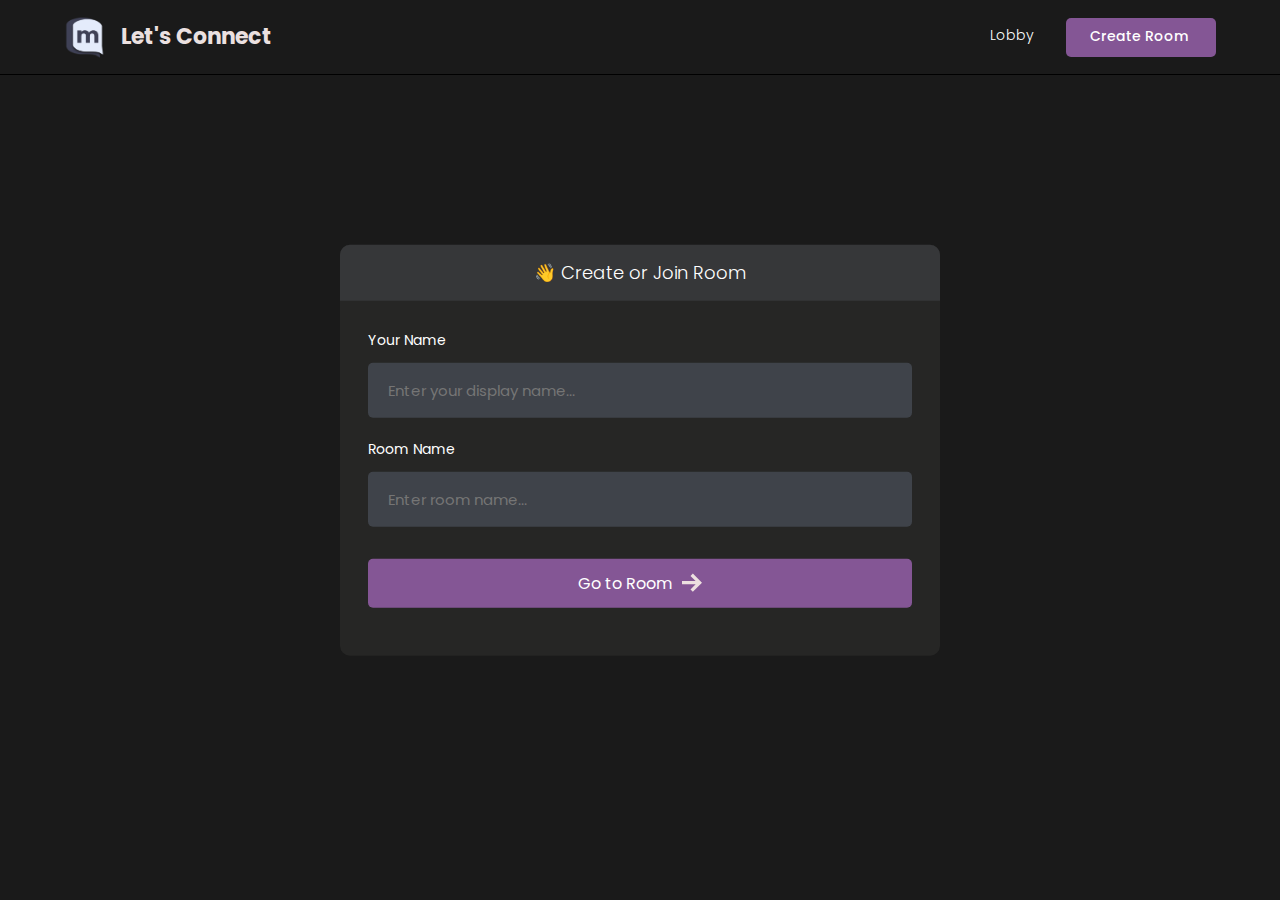
<file: index.html>
<!DOCTYPE html>
<html>
  <head>
    <meta charset="utf-8" />
    <meta http-equiv="X-UA-Compatible" content="IE=edge" />
    <title>Lobby</title>
    <meta name="viewport" content="width=device-width, initial-scale=1" />
    <link
      rel="stylesheet"
      type="text/css"
      media="screen"
      href="styles/main.css"
    />
    <link
      rel="stylesheet"
      type="text/css"
      media="screen"
      href="styles/lobby.css"
    />
  </head>
  <body>
    <header id="nav">
      <div class="nav--list">
        <a href="lobby.html">
          <h3 id="logo">
            <img src="./images/logo.png" alt="Site Logo" />
            <span>Let's Connect</span>
          </h3>
        </a>
      </div>

      <div id="nav__links">
        <a class="nav__link" href="/">
          Lobby
          <svg
            xmlns="http://www.w3.org/2000/svg"
            width="24"
            height="24"
            fill="#ede0e0"
            viewBox="0 0 24 24"
          >
            <path
              d="M20 7.093v-5.093h-3v2.093l3 3zm4 5.907l-12-12-12 12h3v10h7v-5h4v5h7v-10h3zm-5 8h-3v-5h-8v5h-3v-10.26l7-6.912 7 6.99v10.182z"
            />
          </svg>
        </a>
        <a class="nav__link" id="create__room__btn" href="lobby.html">
          Create Room
          <svg
            xmlns="http://www.w3.org/2000/svg"
            width="24"
            height="24"
            fill="#ede0e0"
            viewBox="0 0 24 24"
          >
            <path
              d="M12 0c-6.627 0-12 5.373-12 12s5.373 12 12 12 12-5.373 12-12-5.373-12-12-12zm6 13h-5v5h-2v-5h-5v-2h5v-5h2v5h5v2z"
            />
          </svg>
        </a>
      </div>
    </header>

    <main id="room__lobby__container">
      <div id="form__container">
        <div id="form__container__header">
          <p>👋 Create or Join Room</p>
        </div>

        <form id="lobby__form">
          <div class="form__field__wrapper">
            <label>Your Name</label>
            <input
              type="text"
              name="name"
              required
              placeholder="Enter your display name..."
            />
          </div>

          <div class="form__field__wrapper">
            <label>Room Name</label>
            <input type="text" name="room" placeholder="Enter room name..." />
          </div>

          <div class="form__field__wrapper">
            <button type="submit">
              Go to Room
              <svg
                xmlns="http://www.w3.org/2000/svg"
                width="24"
                height="24"
                viewBox="0 0 24 24"
              >
                <path
                  d="M13.025 1l-2.847 2.828 6.176 6.176h-16.354v3.992h16.354l-6.176 6.176 2.847 2.828 10.975-11z"
                />
              </svg>
            </button>
          </div>
        </form>
      </div>
    </main>
  </body>
  <script type="text/javascript" src="js/lobby.js"></script>
</html>
</file>
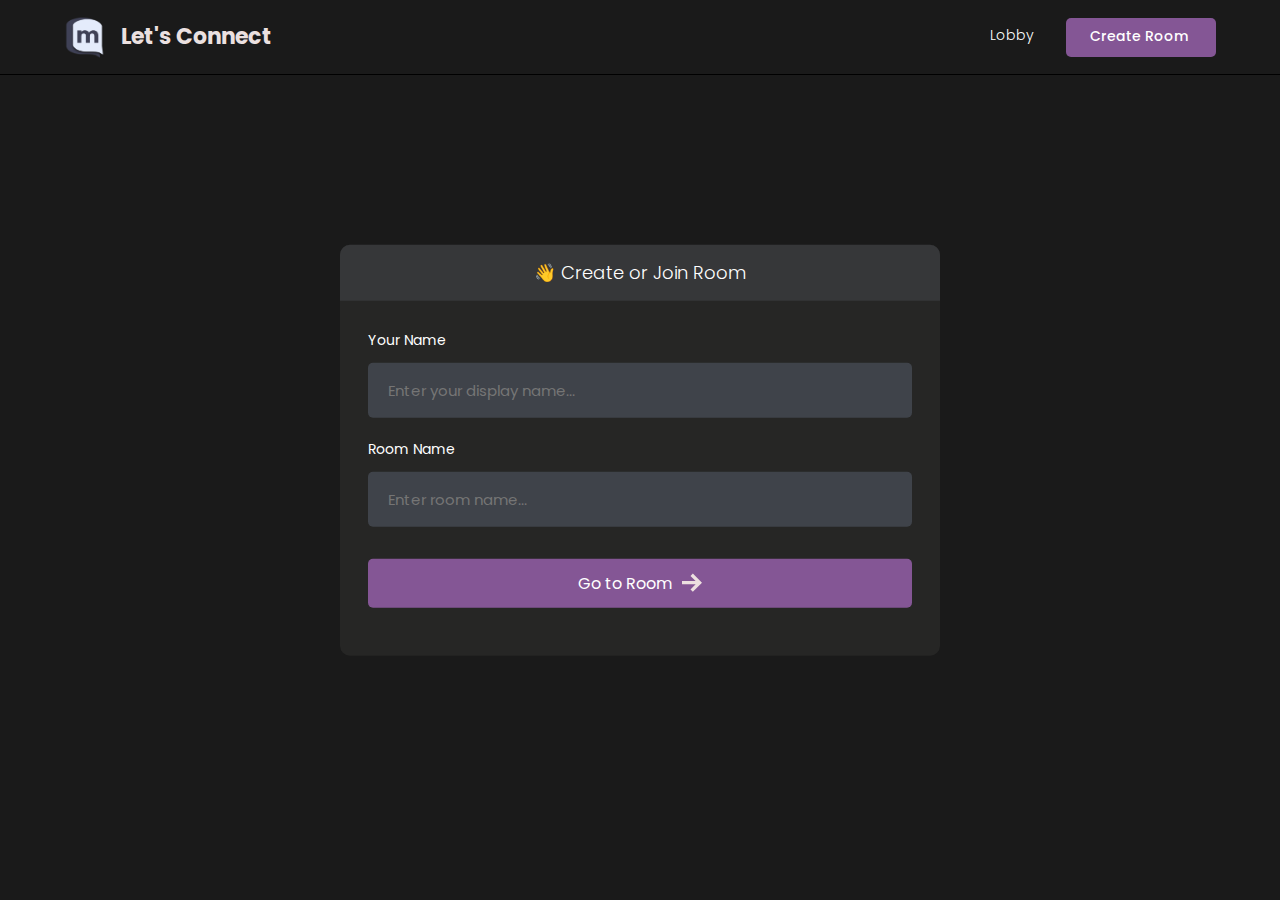
<file: room.html>
<!DOCTYPE html>
<html>
  <head>
    <meta charset="utf-8" />
    <meta http-equiv="X-UA-Compatible" content="IE=edge" />
    <title>Room</title>
    <meta name="viewport" content="width=device-width, initial-scale=1" />
    <link
      rel="stylesheet"
      type="text/css"
      media="screen"
      href="styles/main.css"
    />
    <link
      rel="stylesheet"
      type="text/css"
      media="screen"
      href="styles/room.css"
    />
  </head>
  <body>
    <header id="nav">
      <div class="nav--list">
        <button id="members__button">
          <svg
            width="24"
            height="24"
            xmlns="http://www.w3.org/2000/svg"
            fill-rule="evenodd"
            clip-rule="evenodd"
          >
            <path
              d="M24 18v1h-24v-1h24zm0-6v1h-24v-1h24zm0-6v1h-24v-1h24z"
              fill="#ede0e0"
            />
            <path d="M24 19h-24v-1h24v1zm0-6h-24v-1h24v1zm0-6h-24v-1h24v1z" />
          </svg>
        </button>
        <a href="index.html">
          <h3 id="logo">
            <img src="./images/logo.png" alt="Site Logo" />
            <span>Let's Connect</span>
          </h3>
        </a>
      </div>

      <div id="nav__links">
        <button id="chat__button">
          <svg
            width="24"
            height="24"
            xmlns="http://www.w3.org/2000/svg"
            fill-rule="evenodd"
            fill="#ede0e0"
            clip-rule="evenodd"
          >
            <path
              d="M24 20h-3v4l-5.333-4h-7.667v-4h2v2h6.333l2.667 2v-2h3v-8.001h-2v-2h4v12.001zm-15.667-6l-5.333 4v-4h-3v-14.001l18 .001v14h-9.667zm-6.333-2h3v2l2.667-2h8.333v-10l-14-.001v10.001z"
            />
          </svg>
        </button>
        <a class="nav__link" id="create__room__btn" href="index.html">
          Create Room
          <svg
            xmlns="http://www.w3.org/2000/svg"
            width="24"
            height="24"
            fill="#ede0e0"
            viewBox="0 0 24 24"
          >
            <path
              d="M12 0c-6.627 0-12 5.373-12 12s5.373 12 12 12 12-5.373 12-12-5.373-12-12-12zm6 13h-5v5h-2v-5h-5v-2h5v-5h2v5h5v2z"
            />
          </svg>
        </a>
      </div>
    </header>

    <main class="container">
      <div id="room__container">
        <section id="members__container">
          <div id="members__header">
            <p>Participants</p>
            <strong id="members__count">0</strong>
          </div>

          <div id="member__list"></div>
        </section>

        <section id="stream__container">
          <div id="stream__box"></div>

          <div id="streams__container"></div>

          <div class="stream__actions">
            <button id="camera-btn" class="active">
              <svg
                xmlns="http://www.w3.org/2000/svg"
                width="24"
                height="24"
                viewBox="0 0 24 24"
              >
                <path
                  d="M5 4h-3v-1h3v1zm10.93 0l.812 1.219c.743 1.115 1.987 1.781 3.328 1.781h1.93v13h-20v-13h3.93c1.341 0 2.585-.666 3.328-1.781l.812-1.219h5.86zm1.07-2h-8l-1.406 2.109c-.371.557-.995.891-1.664.891h-5.93v17h24v-17h-3.93c-.669 0-1.293-.334-1.664-.891l-1.406-2.109zm-11 8c0-.552-.447-1-1-1s-1 .448-1 1 .447 1 1 1 1-.448 1-1zm7 0c1.654 0 3 1.346 3 3s-1.346 3-3 3-3-1.346-3-3 1.346-3 3-3zm0-2c-2.761 0-5 2.239-5 5s2.239 5 5 5 5-2.239 5-5-2.239-5-5-5z"
                />
              </svg>
            </button>
            <button id="mic-btn" class="active">
              <svg
                xmlns="http://www.w3.org/2000/svg"
                width="24"
                height="24"
                viewBox="0 0 24 24"
              >
                <path
                  d="M12 2c1.103 0 2 .897 2 2v7c0 1.103-.897 2-2 2s-2-.897-2-2v-7c0-1.103.897-2 2-2zm0-2c-2.209 0-4 1.791-4 4v7c0 2.209 1.791 4 4 4s4-1.791 4-4v-7c0-2.209-1.791-4-4-4zm8 9v2c0 4.418-3.582 8-8 8s-8-3.582-8-8v-2h2v2c0 3.309 2.691 6 6 6s6-2.691 6-6v-2h2zm-7 13v-2h-2v2h-4v2h10v-2h-4z"
                />
              </svg>
            </button>
            <button id="screen-btn">
              <svg
                xmlns="http://www.w3.org/2000/svg"
                width="24"
                height="24"
                viewBox="0 0 24 24"
              >
                <path
                  d="M0 1v17h24v-17h-24zm22 15h-20v-13h20v13zm-6.599 4l2.599 3h-12l2.599-3h6.802z"
                />
              </svg>
            </button>
            <button id="leave-btn" style="background-color: #ff5050">
              <svg
                xmlns="http://www.w3.org/2000/svg"
                width="24"
                height="24"
                viewBox="0 0 24 24"
              >
                <path
                  d="M16 10v-5l8 7-8 7v-5h-8v-4h8zm-16-8v20h14v-2h-12v-16h12v-2h-14z"
                />
              </svg>
            </button>
          </div>

          <button id="join-btn">Join Stream</button>
        </section>

        <section id="messages__container">
          <div id="messages"></div>

          <form id="message__form">
            <input
              type="text"
              name="message"
              placeholder="Send a message...."
            />
          </form>
        </section>
      </div>
    </main>
  </body>

  <script type="text/javascript" src="js/AgoraRTC_N-4.11.0.js"></script>
  <script type="text/javascript" src="js/agora-rtm-sdk-1.4.4.js"></script>
  <script type="text/javascript" src="js/room.js"></script>
  <script type="text/javascript" src="js/room_rtm.js"></script>
  <script type="text/javascript" src="js/room_rtc.js"></script>
</html>
</file>
<file: styles/main.css>
@import url('https://fonts.googleapis.com/css2?family=Poppins:wght@400;500;600;700;800&display=swap');

* {
  font-family: 'Poppins', sans-serif;
}

/* width */
::-webkit-scrollbar {
  width: 7px;
}

/* Track */
::-webkit-scrollbar-track {
  box-shadow: inset 0 0 5px grey;
  border-radius: 10px;
}

/* Handle */
::-webkit-scrollbar-thumb {
  background: #797a79;
  border-radius: 10px;
}

/* Handle on hover */
::-webkit-scrollbar-thumb:hover {
  background: #845695;
}

body {
  background-color: #1a1a1a;
  color: #fff;

  font-size: 14px;
  padding: 0;
  margin: 0;
  box-sizing: border-box;
}

p,
a {
  font-weight: 300;
}

.avatar__md {
  height: 40px;
  width: 40px;
  object-fit: cover;
  border-radius: 50%;
}

.avatar__sm {
  height: 30px;
  width: 30px;
  object-fit: cover;
  border-radius: 50%;
}

#nav {
  position: fixed;
  top: 0;
  width: 100%;
  box-sizing: border-box;
  display: flex;
  justify-content: space-between;
  align-items: center;
  border-bottom: 1px solid #000000;
  background-color: #1a1a1a;
  text-decoration: none;
  padding: 16px 5%;
  z-index: 999;
}

#logo {
  display: flex;
  align-items: center;
  gap: 16px;
  font-size: 22px;
  font-weight: 700;
  line-height: 0;
  margin: 0;
  color: #ebe0e0;
}

@media (max-width: 640px) {
  #logo span {
    display: none;
  }
}

#logo img {
  height: 42px;
}

#nav a {
  text-decoration: none;
}

#nav__links {
  display: flex;
  align-items: center;
  column-gap: 2em;
}

.nav__link {
  color: #fff;
  text-decoration: none;
  transition: 1s;
  border-bottom: 2px solid transparent;
  transition: all 0.3s ease-in-out;
  padding-bottom: 1px;
}

@media (max-width: 520px) {
  #nav__links {
    column-gap: 3em;
  }
}

.nav__link:hover {
  color: rgb(230, 228, 228);
  text-decoration: none;
  border-color: #845695;
}

#create__room__btn {
  display: block;
  background-color: #845695;
  padding: 8px 24px;
  font-size: 14px;
  font-weight: 500;
  border-radius: 5px;
}

#create__room__btn:hover {
  background-color: #845695;
}

.nav--list {
  display: flex;
  gap: 1rem;
  align-items: center;
}

#members__button,
#chat__button {
  display: none;
  cursor: pointer;
  background: transparent;
  border: none;
}

#members__button:hover svg > path,
#chat__button:hover svg,
.nav__link:hover svg {
  fill: #845695;
}

.nav__link svg {
  width: 0;
  height: 0;
}

@media (max-width: 640px) {
  #members__button {
    display: block;
  }

  .nav__link svg {
    width: 1.5rem;
    height: 1.5rem;
  }
  .nav__link,
  #create__room__btn {
    font-size: 0;
    border: none;
  }

  #create__room__btn {
    padding: 0;
    background-color: transparent;
    border-radius: 50%;
  }

  #create__room__btn:hover {
    background-color: transparent;
  }
}
</file>
<file: styles/lobby.css>
#form__container {
  width: 90%;
  max-width: 600px;
  border-radius: 10px;
  background-color: #262625;
  position: fixed;
  top: 50%;
  left: 50%;
  transform: translate(-50%, -50%);
}

#lobby__form {
  padding: 2em;
}

#form__container__header {
  border-radius: 10px 10px 0 0;
  padding: 10px;
  text-align: center;
  background-color: #363739;
  margin: 0;
  font-size: 18px;
  font-size: 300;
  line-height: 0;
}

.form__field__wrapper {
  width: 100%;
  box-sizing: border-box;
  margin-bottom: 20px;
}

.form__field__wrapper label {
  font-size: 14px;
  line-height: 1.7em;
  margin-bottom: 10px;
  display: block;
}

.form__field__wrapper input {
  box-sizing: border-box;
  color: #fff;
  width: 100%;
  margin: 0;
  border: none;
  border-radius: 5px;
  padding: 16px 20px;
  font-size: 15px;
  background-color: #3f434a;
}

.form__field__wrapper button[type="submit"] {
  margin-top: 32px;
  cursor: pointer;
  background-color: #845695;
  border: none;
  color: #fff;
  font-size: 16px;
  width: 100%;
  display: flex;
  align-items: center;
  justify-content: center;
  padding: 12px;
  border-radius: 5px;
  gap: 10px;
}

.form__field__wrapper button[type="submit"] svg {
  fill: #ede0e0;
  width: 20px;
}

#avatar__selection {
  margin-right: 10px;
  display: flex;
  gap: 1em;
}

.avatar__option {
  height: 50px;
  width: 50px;
  border-radius: 50%;
  cursor: pointer;
  transition: 0.3s;
  border: 2px solid #797a79;
}

.avatar__option__selected {
  border: 3px solid #845695;
}
</file>
<file: styles/room.css>
.container {
  margin-top: 74px;
  height: clac(100vh - 74px);
  width: 100%;
  position: relative;
}

#room__container {
  position: relative;
  display: flex;
  gap: 3rem;
}

#members__container {
  background-color: #262625;
  border-right: 1px solid #797a79;
  overflow-y: auto;
  width: 90%;
  max-width: 250px;
  position: fixed;
  height: 100%;
  z-index: 999;
}

#members__count {
  background-color: #1d1d1c;
  padding: 7px 15px;
  font-size: 14px;
  font-weight: 600;
  border-radius: 5px;
}

#members__header {
  display: flex;
  justify-content: space-around;
  align-items: center;
  padding: 0 1rem;
  position: fixed;
  font-size: 18px;
  background-color: #323143;
  width: 218px;
}

#member__list {
  display: flex;
  flex-direction: column;
  gap: 1rem;
  padding-top: 5rem;
  padding-bottom: 6.5rem;
}

.members__list::-webkit-scrollbar {
  height: 14px;
}

.member__wrapper {
  display: flex;
  align-items: center;
  column-gap: 10px;
  padding-left: 1em;
}

.green__icon {
  display: block;
  height: 8px;
  width: 8px;
  border-radius: 50%;
  background-color: #2aca3e;
}

.member_name {
  font-size: 14px;
  line-height: 0;
}

#messages__container {
  height: calc(100vh - 85px);
  background-color: #262625;
  right: 0;
  position: absolute;
  width: 100%;
  max-width: 25rem;
  overflow-y: auto;
  border-left: 1px solid #111;
}

#messages {
  width: 100%;
  height: 100%;
  overflow-y: auto;
}

.message__wrapper:last-child {
  margin-bottom: 6.5rem;
}

.message__wrapper {
  display: flex;
  gap: 10px;
  margin: 1em;
}

.message__body {
  background-color: #363739;
  border-radius: 10px;
  padding: 10px 15px;
  width: fit-content;
  max-width: 900px;
}

.message__body strong {
  font-weight: 600;
  color: #ede0e0;
}

.message__body__bot {
  padding: 0 20px;
  max-width: 900px;
  color: #bdbdbd;
}

.message__author {
  margin-right: 10px;
  color: #2aca3e !important;
}

.message__author__bot {
  margin-right: 10px;
  color: #a52aca !important;
}

.message__text {
  margin: 0;
}

#message__form {
  width: 23.2rem;
  position: fixed;
  bottom: 0;
  display: block;
  background-color: #1a1a1a;
  padding: 1em;
}

#message__form input {
  color: #fff;
  width: 100%;
  border: none;
  border-radius: 5px;
  padding: 18px;
  font-size: 14px;
  box-sizing: border-box;
  background-color: #3f434a;
}

#message__form input:focus {
  outline: none;
}

#message__form input::placeholder {
  color: #707575;
}

#stream__container {
  justify-self: center;
  width: calc(100% - 40.7rem);
  position: fixed;
  left: 15.7rem;
  top: clac(100vh - 72px);
  overflow-y: auto;
  height: 100%;
}

#stream__box {
  background-color: #3f434a;
  height: 60vh;
  display: none;
}

#stream__box .video__container {
  border: 2px solid #000;
  border-radius: 0;
  height: 100% !important;
  width: 100% !important;
  background-size: 300px;
}

#stream__box video {
  border-radius: 0;
}

#streams__container {
  display: flex;
  flex-wrap: wrap;
  gap: 2em;
  justify-content: center;
  align-items: center;
  margin-top: 25px;
  margin-bottom: 225px;
}

.video__container {
  display: flex;
  justify-content: center;
  align-items: center;
  border: 2px solid #b366f9;
  border-radius: 50%;
  cursor: pointer;
  overflow: hidden;
  height: 300px;
  width: 300px;

  background-image: url("/images/default_pic.png");
  background-repeat: no-repeat;
  background-position: center;
  /* background-size: 75px; */
}

.video-player {
  height: 100%;
  width: 100%;
}

.video-player video {
  border-radius: 50%;
}

@media (max-width: 1400px) {
  .video__container {
    height: 200px;
    width: 200px;
  }
}

@media (max-width: 1200px) {
  #members__container {
    display: none;
  }

  #members__button {
    display: block;
  }

  #stream__container {
    width: calc(100% - 25rem);
    left: 0;
  }
}

@media (max-width: 980px) {
  #stream__container {
    width: calc(100% - 20rem);
    left: 0;
  }
  #messages__container {
    max-width: 20rem;
  }

  #message__form {
    width: 18.2rem;
  }
}

@media (max-width: 768px) {
  #stream__container {
    width: 100%;
  }

  .video__container {
    height: 100px;
    width: 100px;
  }

  #messages__container {
    display: none;
  }

  #chat__button {
    display: block;
  }
}

#stream__box {
  position: relative;
}

.stream__focus {
  width: 100%;
  height: 100%;
}

.stream__focus iframe {
  width: 100%;
  height: 100%;
}

.stream__actions {
  position: fixed;
  bottom: 1rem;
  border-radius: 8px;
  background-color: #1a1a1a60;
  padding: 1rem;
  left: 50%;
  display: none;
  gap: 1rem;
  transform: translateX(-50%);
}

.stream__actions a,
.stream__actions button {
  cursor: pointer;
  background-color: #262625;
  color: #fff;
  border: none;
  display: flex;
  align-items: center;
  justify-content: center;
  padding: 0.5rem 1rem;
  border-radius: 5px;
  transition: all 0.2s ease-in-out;
}

.stream__actions a svg,
.stream__actions button svg {
  width: 1.5rem;
  height: 1.5rem;
  fill: #ede0e0;
}

.stream__actions a.active,
.stream__actions button.active,
.stream__actions a:hover,
.stream__actions button:hover {
  background-color: #845695;
}

#join-btn {
  background-color: #845695;
  font-size: 18px;
  padding: 25px 50px;
  border: none;
  color: #fff;

  position: fixed;
  bottom: 1rem;
  border-radius: 8px;
  left: 50%;
  transform: translateX(-50%);
  cursor: pointer;
}
</file>
